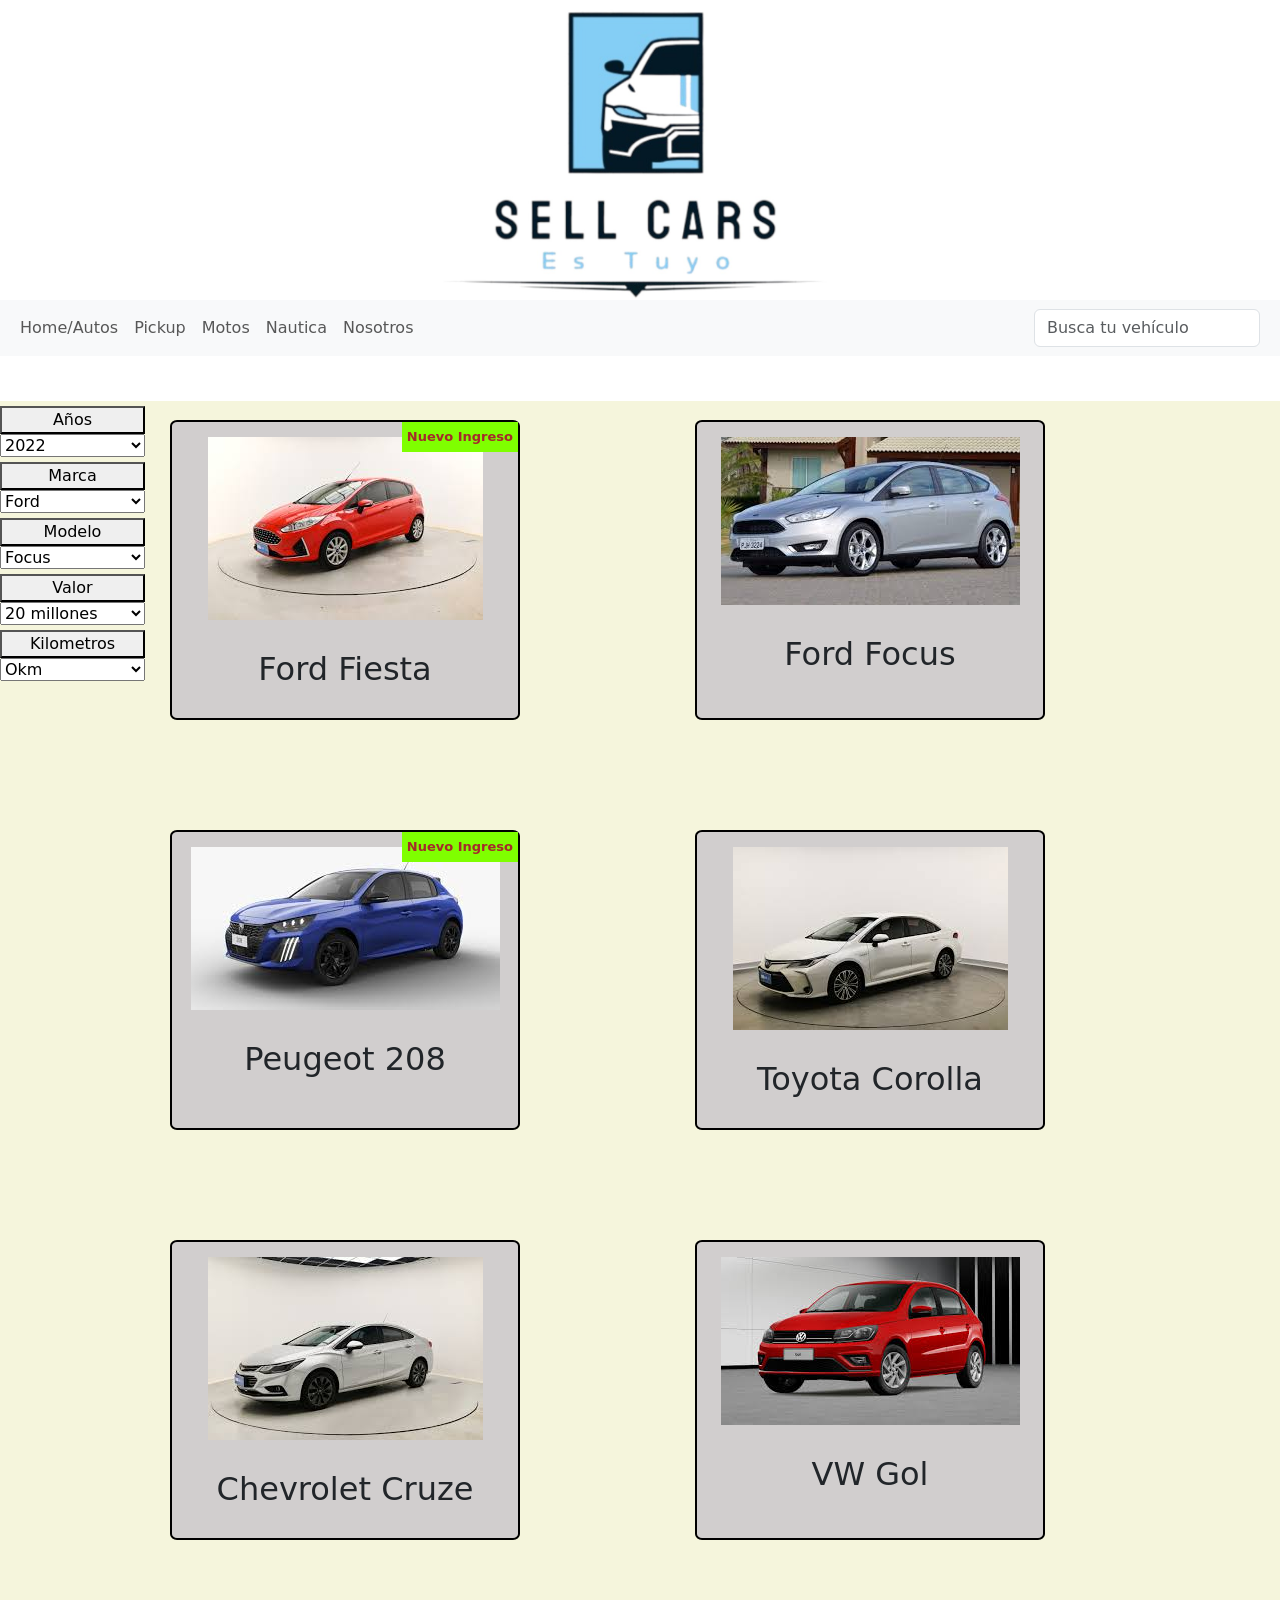
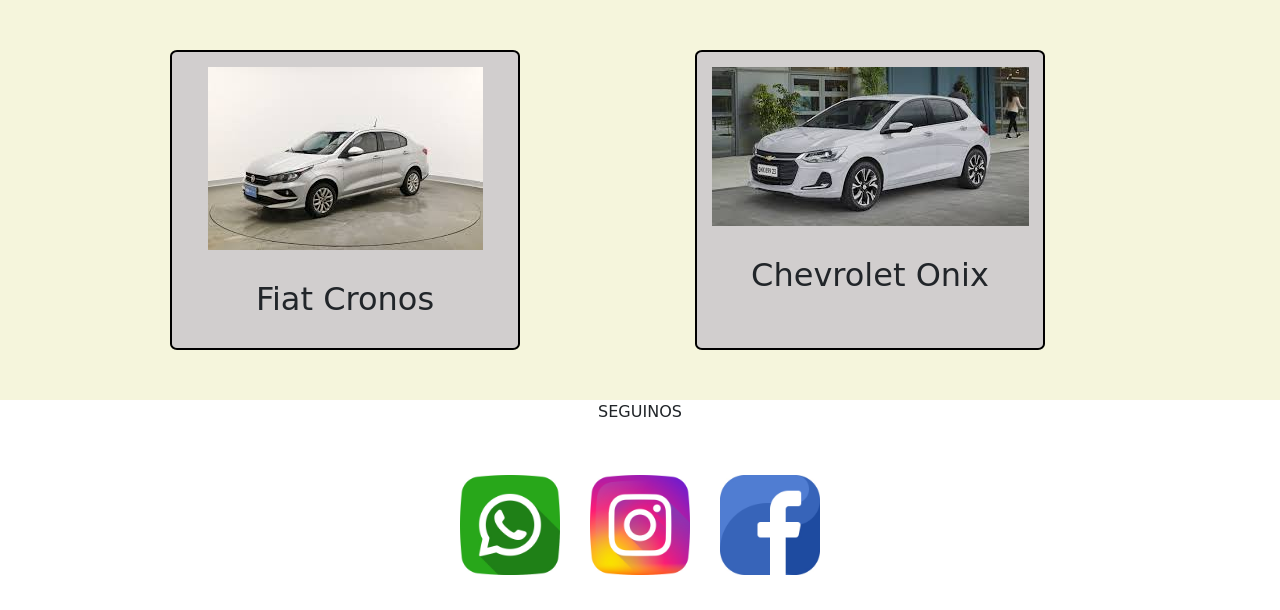
<file: index.html>
<!DOCTYPE html>
<html lang="en">
<head>
    <meta charset="UTF-8">
    <meta name="viewport" content="width=device-width, initial-scale=1.0">
    <link rel="stylesheet" href="./css/style.css">
    <link href="https://cdn.jsdelivr.net/npm/bootstrap@5.3.3/dist/css/bootstrap.min.css" rel="stylesheet" integrity="sha384-QWTKZyjpPEjISv5WaRU9OFeRpok6YctnYmDr5pNlyT2bRjXh0JMhjY6hW+ALEwIH" crossorigin="anonymous">
    <!-- Bootstrap CSS -->
<link href="https://cdn.jsdelivr.net/npm/bootstrap@5.3.2/dist/css/bootstrap.min.css" rel="stylesheet">

<!-- Bootstrap Bundle JS (incluye Popper) -->
<script src="https://cdn.jsdelivr.net/npm/bootstrap@5.3.2/dist/js/bootstrap.bundle.min.js"></script>
    <title>SELL CARS</title>
</head>
<body>
    <!-- parte superior de la pagina y Logo -->
    
    <header>
        <div class="header-content">
            <img class="logo" src="./img/Logo.jpg" alt="Logo de la compania">
            
        </div>

        
        
        <!-- Bootstraps header -->
        
        
        <nav class="navbar navbar-expand-lg bg-body-tertiary">
            <div class="container-fluid">
                <button class="navbar-toggler" type="button" data-bs-toggle="collapse" data-bs-target="#navbarNav"
                aria-controls="navbarNav" aria-expanded="false" aria-label="Toggle navigation">
                    <span class="navbar-toggler-icon"></span>
                </button>

                <div class="collapse navbar-collapse" id="navbarNav">
                    <ul class="navbar-nav me-auto mb-2 mb-lg-0">
                        <li class="nav-item">
                            <a class="nav-link" href="index.html">Home/Autos</a>
                        </li>
                        <li class="nav-item">
                            <a class="nav-link" href="./pages/pickup.html">Pickup</a>
                        </li>
                        <li class="nav-item">
                                <a class="nav-link" href="./pages/motos.html">Motos</a>
                        </li>
                        <li class="nav-item">
                            <a class="nav-link" href="./pages/nautica.html">Nautica</a>
                        </li>
                        <li class="nav-item">
                            <a class="nav-link" href="./pages/nosotros.html">Nosotros</a>
                        </li>
                    </ul>
                    <form class="d-flex" role="search">
                        <input class="form-control me-2" type="search" placeholder="Busca tu vehículo" aria-label="Search">
                    </form>
                </div>
            </div>
        </nav>


    </header>
    <!-- cuarpo de la pagina, elementos de busqueda e imagines -->
    <div class="main-father">
        <!-- Contiene los botones de filtros de busqueda -->
        <div>

            <main>
                
                <div class="filters-cars">
        
                    <nav class="filters">
                        <button class="filters-items">Años</button>
                        <select class="filters" name="Año" id="AÑo">
                            <option value="">2022</option>
                            <option value="">2023</option>
                            <option value="">2024</option>
                        </select>

                        <button class="filters-items">Marca</button><select class="fil" name="Año" id="AÑo">
                            <option value="">Ford</option>
                            <option value="">Peugeot</option>
                            <option value="">Toyota</option>
                        </select>

                        <button class="filters-items">Modelo</button>
                        <select class="fil" name="Año" id="AÑo">
                            <option value="">Focus</option>
                            <option value="">Fiesta</option>
                            <option value="">Corolla</option>
                        </select>

                        <button class="filters-items">Valor</button>
                        <select class="fil" name="Año" id="AÑo">
                            <option value="">20 millones</option>
                            <option value="">15 millones</option>
                            <option value="">12 millones</option>
                        </select>

                        <button class="filters-items">Kilometros</button>
                        <select class="filters" name="Año" id="AÑo">
                            <option value="">Okm</option>
                            <option value="">10.000 km</option>
                            <option value="">20.000 km</option>
                        </select>
                    </nav>
                </div>
        
                
            </main>
        </div>
    <!-- Contiene las imagenes de los vehiculos -->
        <div class="flex-container"">
            <div class="catalog">
                
                <div class="box ingreso"><img src="./img/fiesta.jpg" alt="Ford Fiesta">
                <p class="text-catalog">Ford Fiesta </p>
                <p class="position">Nuevo Ingreso</p>
                </div>

                <div class="box"><img src="./img/focus.jpg" alt="Ford Focus">
                <p class="text-catalog">Ford Focus</p>
                </div>
                
                <div class="box ingreso"><img src="./img/208.jpg" alt="Peugeot 208">
                <p class="text-catalog">Peugeot 208</p>
                <p class="position">Nuevo Ingreso</p>
                </div>
                
                <div class="box"><img src="./img/corolla.jpg" alt="Toyota corolla">
                <p class="text-catalog">Toyota Corolla</p>
                </div>
                
                <div class="box"><img src="./img/cruze.jpg" alt="Chevrolet cruze">
                <p class="text-catalog">Chevrolet Cruze</p>
                </div>
                
                <div class="box"><img src="./img/gol.jpg" alt="VW gol">
                <p class="text-catalog">VW Gol</p>
                </div>
                
                <div class="box"><img src="./img/cronos.jpg" alt="cronos">
                <p class="text-catalog">Fiat Cronos</p>
                </div>
                
                <div class="box"><img src="./img/onix.jpg" alt="Onix">
                <p class="text-catalog">Chevrolet Onix</p>
                </div>
            
            </div>
            
        </div>
    </div>
    
<!-- pie de de paginas, contacto via mail y redes sociales -->
    <footer>
        <div class="container-footer">
            <P class="text-footer">SEGUINOS</P>
        </div>
        <div class="container-footer">
            <a href="https://web.whatsapp.com/"><img class="img-footer" src="./img/wpp.jpg" alt="whatsapp"></a>
            <a href="https://www.instagram.com/"><img class="img-footer" src="./img/insta.jpg" alt=""></a>
            <a href="https://www.facebook.com/"><img class="img-footer"src="./img/face.jpg" alt="facebook"></a>
        </div>
    </footer>
</body>
</html>
</file>
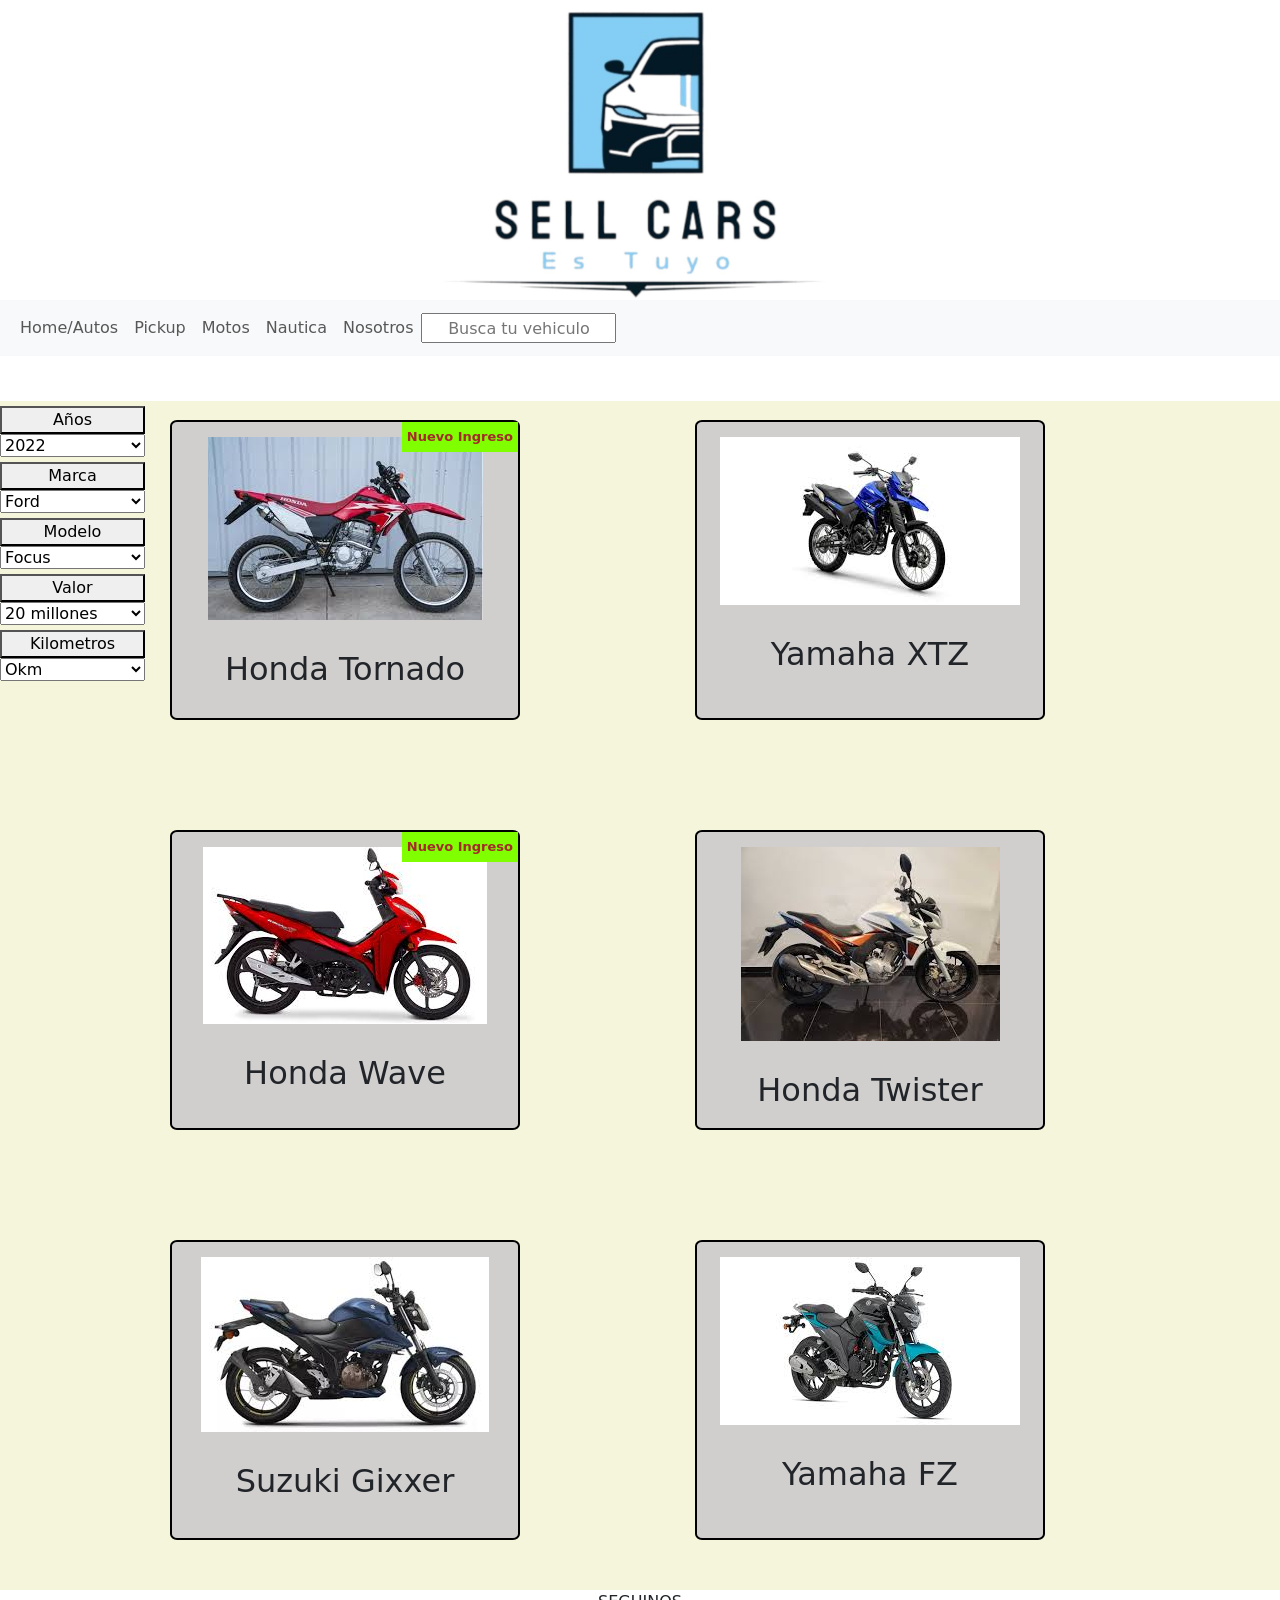
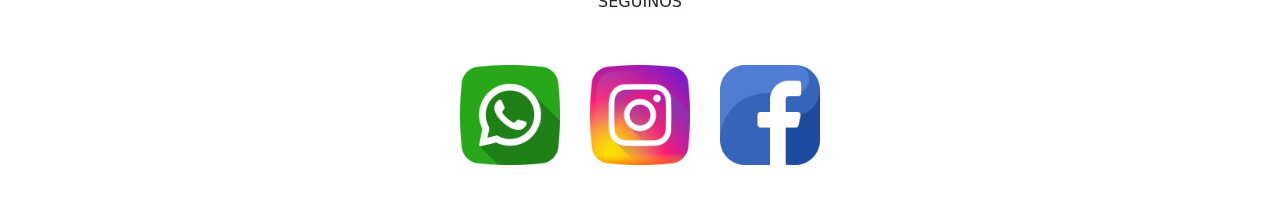
<file: pages/motos.html>
<!DOCTYPE html>
<html lang="en">
<head>
    <meta charset="UTF-8">
    <meta name="viewport" content="width=device-width, initial-scale=1.0">
    <link rel="stylesheet" href="../css/style.css">
    <link href="https://cdn.jsdelivr.net/npm/bootstrap@5.3.3/dist/css/bootstrap.min.css" rel="stylesheet" integrity="sha384-QWTKZyjpPEjISv5WaRU9OFeRpok6YctnYmDr5pNlyT2bRjXh0JMhjY6hW+ALEwIH" crossorigin="anonymous">
    <link href="https://cdn.jsdelivr.net/npm/bootstrap@5.3.2/dist/css/bootstrap.min.css" rel="stylesheet">

    <script src="https://cdn.jsdelivr.net/npm/bootstrap@5.3.2/dist/js/bootstrap.bundle.min.js"></script>
    <title>SELL CARS</title>
</head>
<body>
    <!-- parte superior de la pagina y Logo -->
    
    <header>
        <div class="header-content">
            <img class="logo" src="../img/Logo.jpg" alt="Logo de la compania">
        </div>

        
        
        <!-- Bootstraps header -->
        
        <nav class="navbar navbar-expand-lg bg-body-tertiary">
                <div class="container-fluid">
                    <button class="navbar-toggler" type="button" data-bs-toggle="collapse" data-bs-target="#navbarNav" aria-controls="navbarNav" aria-expanded="false" aria-label="Toggle navigation">
                        <span class="navbar-toggler-icon"></span>
                    </button>
                    <div class="collapse navbar-collapse" id="navbarNav">
                        <ul class="navbar-nav">
                            <li class="nav-item">
                    <li class="nav-item"><a class="nav-link" href="../index.html">Home/Autos</a></li>
                    <li class="nav-item"><a class="nav-link" href="pickup.html">Pickup</a></li>
                    <li class="nav-item"><a class="nav-link" href="motos.html">Motos</a></li>
                        <li class="nav-item"><a class="nav-link" href="nautica.html">Nautica</a></li>
                        <li class="nav-item"><a class="nav-link" href="nosotros.html">Nosotros</a></li>
                        <div>
                            <input class="input-sherch" type="text" placeholder="Busca tu vehiculo">
                        </div>
                    </ul>
                </div>
            </div>
        </nav>

    </header>
    <!-- cuarpo de la pagina, elementos de busqueda e imagines -->
    <div class="main-father">
        <!-- Contiene los botones de filtros de busqueda -->
        <div>

            <main>
                
                <div class="filters-cars">
        
                    <nav class="filters">
                        <button class="filters-items">Años</button>
                        <select class="filters" name="Año" id="AÑo">
                            <option value="">2022</option>
                            <option value="">2023</option>
                            <option value="">2024</option>
                        </select>

                        <button class="filters-items">Marca</button><select class="fil" name="Año" id="AÑo">
                            <option value="">Ford</option>
                            <option value="">Peugeot</option>
                            <option value="">Toyota</option>
                        </select>

                        <button class="filters-items">Modelo</button>
                        <select class="fil" name="Año" id="AÑo">
                            <option value="">Focus</option>
                            <option value="">Fiesta</option>
                            <option value="">Corolla</option>
                        </select>

                        <button class="filters-items">Valor</button>
                        <select class="fil" name="Año" id="AÑo">
                            <option value="">20 millones</option>
                            <option value="">15 millones</option>
                            <option value="">12 millones</option>
                        </select>

                        <button class="filters-items">Kilometros</button>
                        <select class="filters" name="Año" id="AÑo">
                            <option value="">Okm</option>
                            <option value="">10.000 km</option>
                            <option value="">20.000 km</option>
                        </select>
                    </nav>
                </div>
        
                
            </main>
        </div>
    <!-- Contiene las imagenes de los vehiculos -->
        <div class="flex-container"">
            <div class="catalog">
                
                <div class="box ingreso"><img src="../img/tornado.jpg" alt="Honda Tornado">
                <p class="text-catalog">Honda Tornado</p>
                <p class="position">Nuevo Ingreso</p>
                </div>

                <div class="box"><img src="../img/xtz.jpg" alt="Yamaha XTZ">
                <p class="text-catalog">Yamaha XTZ</p>
                </div>
                
                <div class="box ingreso"><img src="../img/weve.jpg" alt="Honda Wave">
                <p class="text-catalog">Honda Wave</p>
                <p class="position">Nuevo Ingreso</p>
                </div>
                
                <div class="box"><img src="../img/twister.jpg" alt="Honda Twister">
                <p class="text-catalog">Honda Twister</p>
                </div>
                
                <div class="box"><img src="../img/gixxer.jpg" alt="Suzuki Gixxer">
                <p class="text-catalog">Suzuki Gixxer</p>
                </div>
                
                <div class="box"><img src="../img/fz.jpg" alt="Yamaha FZ">
                <p class="text-catalog">Yamaha FZ</p>
                </div>
                
                
            
            </div>
            
        </div>
    </div>
    
<!-- pie de de paginas, contacto via mail y redes sociales -->
    <footer>
        <div class="container-footer">
            <P class="text-footer">SEGUINOS</P>
        </div>
        <div class="container-footer">
            <a href="https://web.whatsapp.com/"><img class="img-footer" src="../img/wpp.jpg" alt="whatsapp"></a>
            <a href="https://www.instagram.com/"><img class="img-footer" src="../img/insta.jpg" alt=""></a>
            <a href="https://www.facebook.com/"><img class="img-footer"src="../img/face.jpg" alt="facebook"></a>
        </div>
    </footer>
</body>
</html>
</file>
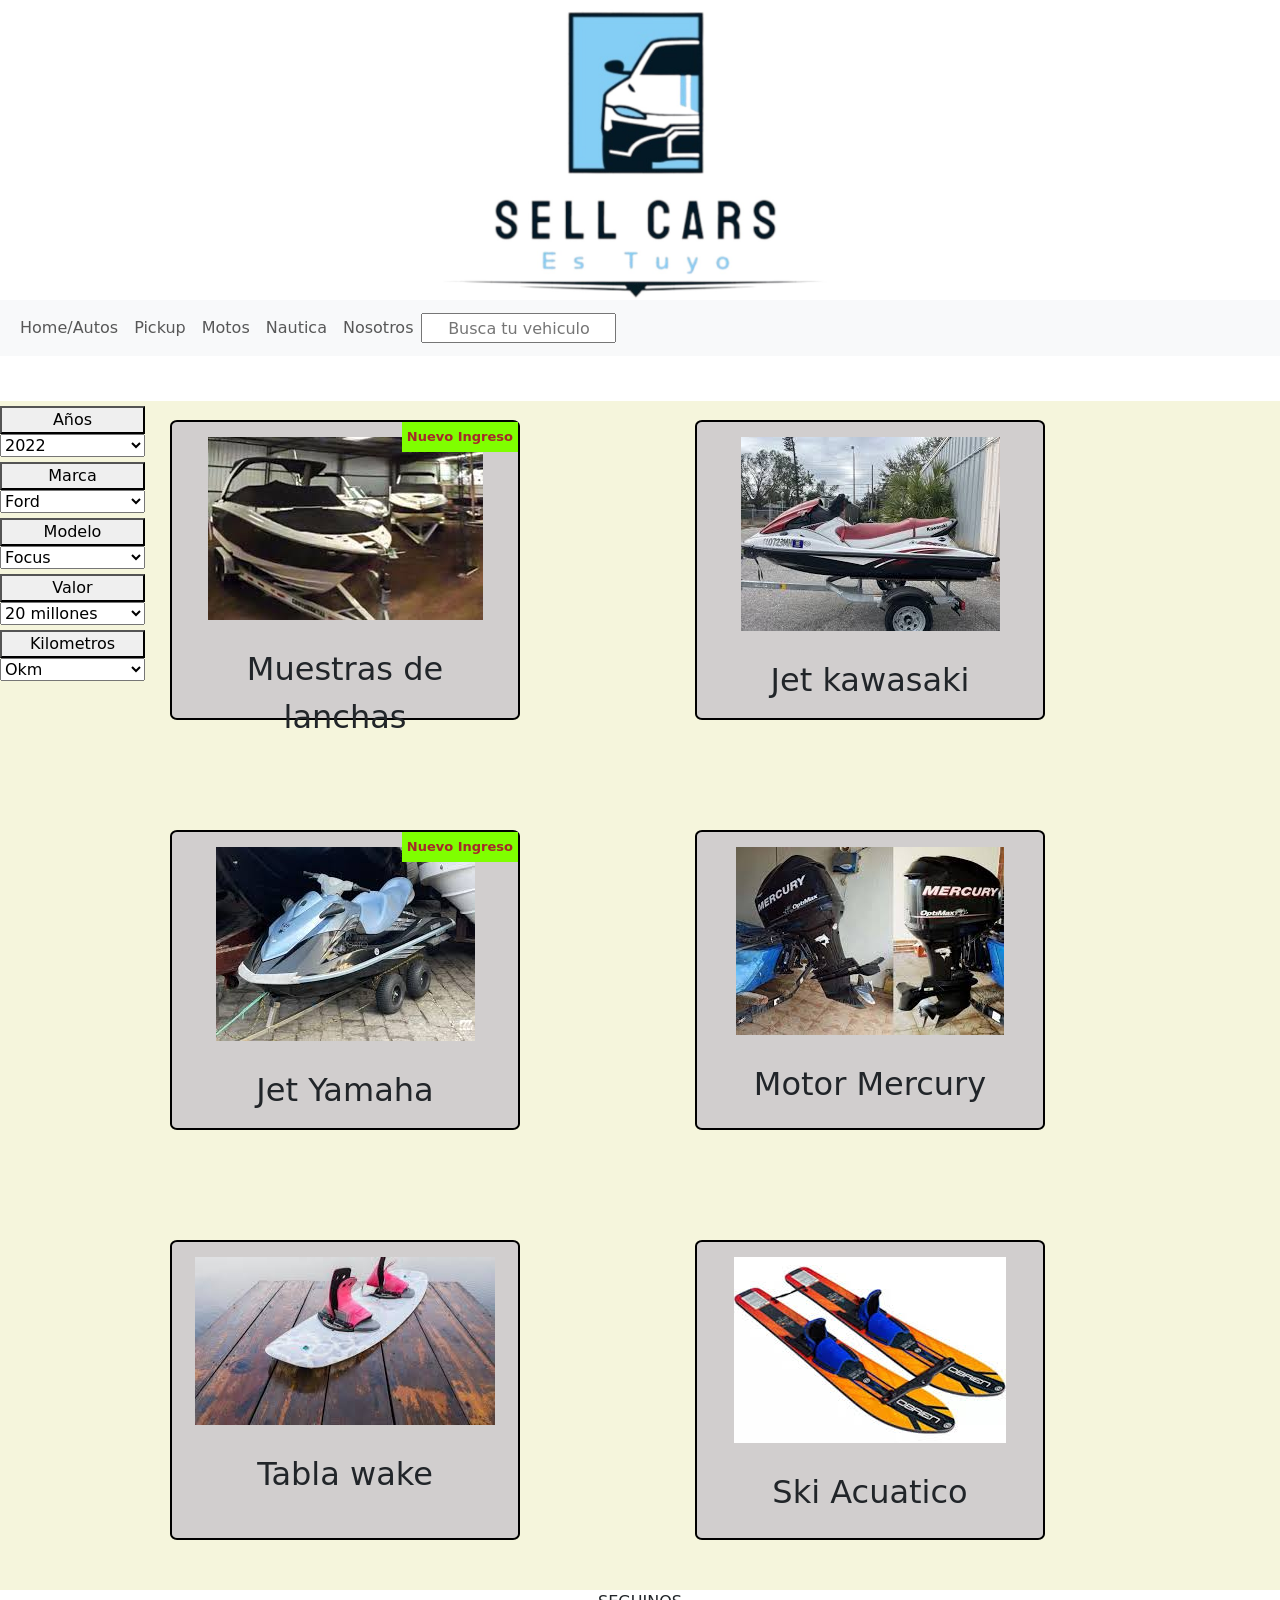
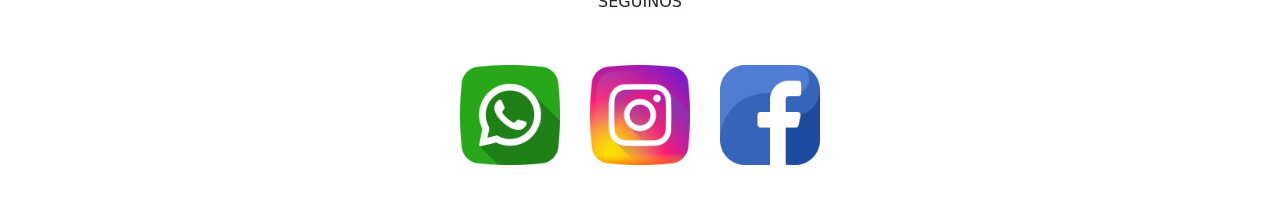
<file: pages/nautica.html>
<!DOCTYPE html>
<html lang="en">
<head>
    <meta charset="UTF-8">
    <meta name="viewport" content="width=device-width, initial-scale=1.0">
    <link rel="stylesheet" href="../css/style.css">
    <link href="https://cdn.jsdelivr.net/npm/bootstrap@5.3.3/dist/css/bootstrap.min.css" rel="stylesheet" integrity="sha384-QWTKZyjpPEjISv5WaRU9OFeRpok6YctnYmDr5pNlyT2bRjXh0JMhjY6hW+ALEwIH" crossorigin="anonymous">
    <link href="https://cdn.jsdelivr.net/npm/bootstrap@5.3.2/dist/css/bootstrap.min.css" rel="stylesheet">

    <script src="https://cdn.jsdelivr.net/npm/bootstrap@5.3.2/dist/js/bootstrap.bundle.min.js"></script>
    <title>SELL CARS</title>
</head>
<body>
    <!-- parte superior de la pagina y Logo -->
    
    <header>
        <div class="header-content">
            <img class="logo" src="../img/Logo.jpg" alt="Logo de la compania">
        </div>

        
        
        <!-- Bootstraps header -->
        
        <nav class="navbar navbar-expand-lg bg-body-tertiary">
            <div class="container-fluid">
                <button class="navbar-toggler" type="button" data-bs-toggle="collapse" data-bs-target="#navbarNav" aria-controls="navbarNav" aria-expanded="false" aria-label="Toggle navigation">
                    <span class="navbar-toggler-icon"></span>
                </button>
                <div class="collapse navbar-collapse" id="navbarNav">
                    <ul class="navbar-nav">
                        <li class="nav-item">
                <li class="nav-item"><a class="nav-link" href="../index.html">Home/Autos</a></li>
                <li class="nav-item"><a class="nav-link" href="pickup.html">Pickup</a></li>
                <li class="nav-item"><a class="nav-link" href="motos.html">Motos</a></li>
                    <li class="nav-item"><a class="nav-link" href="nautica.html">Nautica</a></li>
                    <li class="nav-item"><a class="nav-link" href="nosotros.html">Nosotros</a></li>
                    <div>
                        <input class="input-sherch" type="text" placeholder="Busca tu vehiculo">
                    </div>
                </ul>
            </div>
        </div>
    </nav>

    </header>
    <!-- cuarpo de la pagina, elementos de busqueda e imagines -->
    <div class="main-father">
        <!-- Contiene los botones de filtros de busqueda -->
        <div>

            <main>
                
                <div class="filters-cars">
        
                    <nav class="filters">
                        <button class="filters-items">Años</button>
                        <select class="filters" name="Año" id="AÑo">
                            <option value="">2022</option>
                            <option value="">2023</option>
                            <option value="">2024</option>
                        </select>

                        <button class="filters-items">Marca</button><select class="fil" name="Año" id="AÑo">
                            <option value="">Ford</option>
                            <option value="">Peugeot</option>
                            <option value="">Toyota</option>
                        </select>

                        <button class="filters-items">Modelo</button>
                        <select class="fil" name="Año" id="AÑo">
                            <option value="">Focus</option>
                            <option value="">Fiesta</option>
                            <option value="">Corolla</option>
                        </select>

                        <button class="filters-items">Valor</button>
                        <select class="fil" name="Año" id="AÑo">
                            <option value="">20 millones</option>
                            <option value="">15 millones</option>
                            <option value="">12 millones</option>
                        </select>

                        <button class="filters-items">Kilometros</button>
                        <select class="filters" name="Año" id="AÑo">
                            <option value="">Okm</option>
                            <option value="">10.000 km</option>
                            <option value="">20.000 km</option>
                        </select>
                    </nav>
                </div>
        
                
            </main>
        </div>
    <!-- Contiene las imagenes de los vehiculos -->
        <div class="flex-container"">
            <div class="catalog">
                
                <div class="box ingreso"><img src="../img/concecionariomas.jpg" alt="muestras de lanchas">
                <p class="text-catalog">Muestras de lanchas</p>
                <p class="position">Nuevo Ingreso</p>
                </div>

                <div class="box"><img src="../img/jetkawa.jpg" alt="jet kawasaki">
                <p class="text-catalog">Jet kawasaki</p>
                </div>
                
                <div class="box ingreso"><img src="../img/jetyama.jpg" alt="jet Yamaha">
                <p class="text-catalog">Jet Yamaha</p>
                <p class="position">Nuevo Ingreso</p>
                </div>
                
                <div class="box"><img src="../img/mercury.jpg" alt="Motor Mercury">
                <p class="text-catalog">Motor Mercury</p>
                </div>
                
                <div class="box"><img src="../img/wakeboard.jpg" alt="tabla wake">
                <p class="text-catalog">Tabla wake</p>
                </div>
                
                <div class="box"><img src="../img/ski.jpg" alt="Ski Acuatico">
                <p class="text-catalog">Ski Acuatico</p>
                </div>
                
                
            
            </div>
            
        </div>
    </div>
    
<!-- pie de de paginas, contacto via mail y redes sociales -->
    <footer>
        <div class="container-footer">
            <P class="text-footer">SEGUINOS</P>
        </div>
        <div class="container-footer">
            <a href="https://web.whatsapp.com/"><img class="img-footer" src="../img/wpp.jpg" alt="whatsapp"></a>
            <a href="https://www.instagram.com/"><img class="img-footer" src="../img/insta.jpg" alt=""></a>
            <a href="https://www.facebook.com/"><img class="img-footer"src="../img/face.jpg" alt="facebook"></a>
        </div>
    </footer>
</body>
</html>
</file>
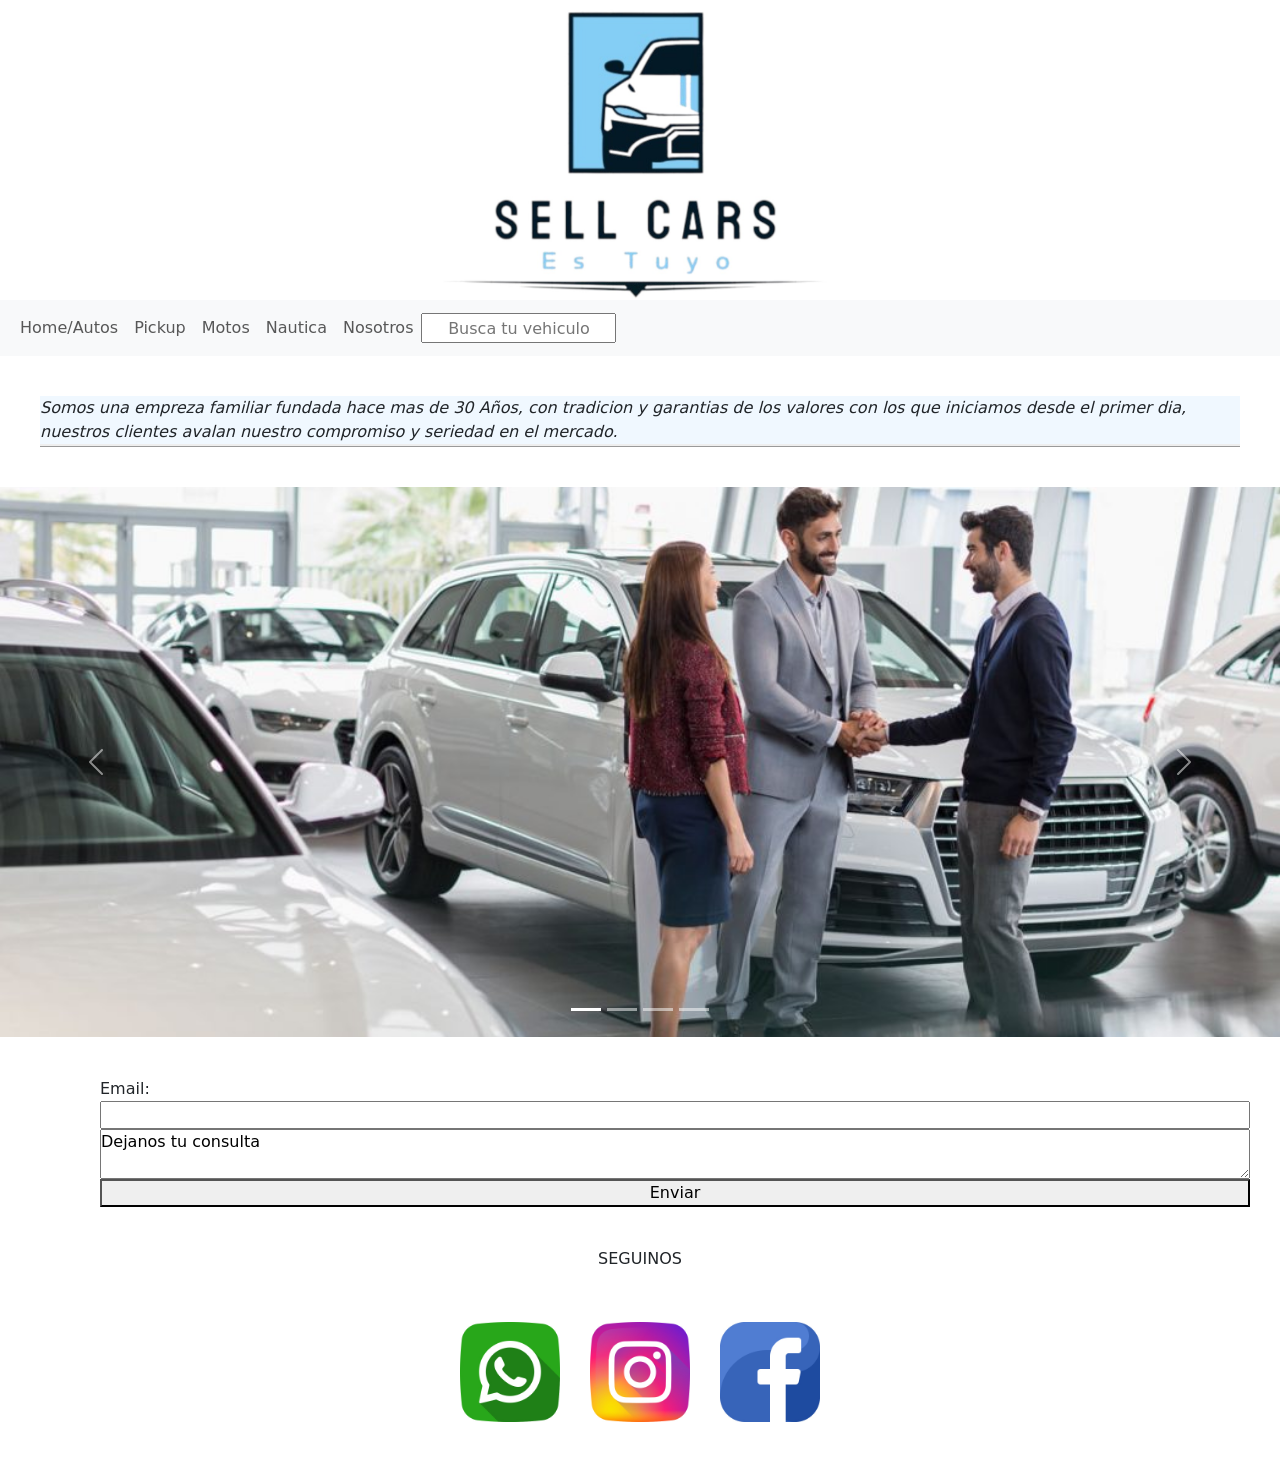
<file: pages/nosotros.html>
<!DOCTYPE html>
<html lang="en">
<head>
    <meta charset="UTF-8">
    <meta name="viewport" content="width=device-width, initial-scale=1.0">
    <link rel="stylesheet" href="../css/style.css">
    <link href="https://cdn.jsdelivr.net/npm/bootstrap@5.3.3/dist/css/bootstrap.min.css" rel="stylesheet" integrity="sha384-QWTKZyjpPEjISv5WaRU9OFeRpok6YctnYmDr5pNlyT2bRjXh0JMhjY6hW+ALEwIH" crossorigin="anonymous">
    <link href="https://cdn.jsdelivr.net/npm/bootstrap@5.3.2/dist/css/bootstrap.min.css" rel="stylesheet">

    <script src="https://cdn.jsdelivr.net/npm/bootstrap@5.3.2/dist/js/bootstrap.bundle.min.js"></script>
    <link href="https://cdn.jsdelivr.net/npm/bootstrap@5.3.2/dist/css/bootstrap.min.css" rel="stylesheet">
    <script src="https://cdn.jsdelivr.net/npm/bootstrap@5.3.2/dist/js/bootstrap.bundle.min.js"></script>
    <title>SELL CARS</title>
</head>
<body>
    <!-- parte superior de la pagina y Logo -->
    
    <header>
        <div class="header-content">
            <img class="logo" src="../img/Logo.jpg" alt="Logo de la compania">
        </div>

        
        
        <!-- Bootstraps header -->
        
        <nav class="navbar navbar-expand-lg bg-body-tertiary">
            <div class="container-fluid">
                <button class="navbar-toggler" type="button" data-bs-toggle="collapse" data-bs-target="#navbarNav" aria-controls="navbarNav" aria-expanded="false" aria-label="Toggle navigation">
                    <span class="navbar-toggler-icon"></span>
                </button>
                <div class="collapse navbar-collapse" id="navbarNav">
                    <ul class="navbar-nav">
                        <li class="nav-item">
                <li class="nav-item"><a class="nav-link" href="../index.html">Home/Autos</a></li>
                <li class="nav-item"><a class="nav-link" href="pickup.html">Pickup</a></li>
                <li class="nav-item"><a class="nav-link" href="motos.html">Motos</a></li>
                    <li class="nav-item"><a class="nav-link" href="nautica.html">Nautica</a></li>
                    <li class="nav-item"><a class="nav-link" href="nosotros.html">Nosotros</a></li>
                    <div>
                        <input class="input-sherch" type="text" placeholder="Busca tu vehiculo">
                    </div>
                </ul>
            </div>
        </div>
    </nav>

    </header>

    <!-- cuarpo de la pagina, elementos de busqueda e imagines -->
    <main>
        
        <div>
            <p class="text-us">Somos una empreza familiar fundada hace mas de 30 Años, con tradicion y garantias de los valores con los que iniciamos desde el primer dia, nuestros clientes avalan nuestro compromiso y seriedad en el mercado.</p>
        </div>
        <!-- Aclaracion el Carrucel, requiere de JS para su funcionamiento -->

        <!-- Carrusel Bootstrap 5 -->
<div id="carouselExampleIndicators" class="carousel slide" data-bs-ride="carousel">
    <div class="carousel-indicators">
        <button type="button" data-bs-target="#carouselExampleIndicators" data-bs-slide-to="0" class="active"
        aria-current="true" aria-label="Slide 1"></button>
        <button type="button" data-bs-target="#carouselExampleIndicators" data-bs-slide-to="1"
        aria-label="Slide 2"></button>
        <button type="button" data-bs-target="#carouselExampleIndicators" data-bs-slide-to="2"
        aria-label="Slide 3"></button>
        <button type="button" data-bs-target="#carouselExampleIndicators" data-bs-slide-to="3"
        aria-label="Slide 4"></button>
    </div>
    <div class="carousel-inner">
        <div class="carousel-item active">
        <div class="d-flex align-items-center justify-content-center bg-dark" style="height: 550px;">
            <img src="../img/fachada1.png" class="d-block w-100 h-100" alt="Fachada concesionario"
            style="object-fit: cover;">
        </div>
        </div>
        <div class="carousel-item">
        <div class="d-flex align-items-center justify-content-center bg-dark" style="height: 550px;">
            <img src="../img/concesionarioautos.jpg" class="d-block w-100 h-100" alt="Muestra de autos"
            style="object-fit: cover;">
        </div>
        </div>
        <div class="carousel-item">
        <div class="d-flex align-items-center justify-content-center bg-dark" style="height: 550px;">
            <img src="../img/concecionariomotos.jpg" class="d-block w-100 h-100" alt="Muestra de motos"
            style="object-fit: cover;">
        </div>
        </div>
        <div class="carousel-item active">
            <div class="d-flex align-items-center justify-content-center bg-dark" style="height: 550px;">
                <img src="../img/clientes.jpg" class="d-block w-100 h-100" alt="Fachada concesionario"
                style="object-fit: cover;">
            </div>
            </div>
    </div>
    <button class="carousel-control-prev" type="button" data-bs-target="#carouselExampleIndicators"
        data-bs-slide="prev">
        <span class="carousel-control-prev-icon" aria-hidden="true"></span>
        <span class="visually-hidden">Anterior</span>
    </button>
    <button class="carousel-control-next" type="button" data-bs-target="#carouselExampleIndicators"
        data-bs-slide="next">
        <span class="carousel-control-next-icon" aria-hidden="true"></span>
        <span class="visually-hidden">Siguiente</span>
    </button>
</div>
    

    </main>
        <nav class="text-area">
            <label for="nombre">Email:</label>
            <input type="text" name="nombre"id="nombre">
            <textarea name="mensaje" id="mensaje">Dejanos tu consulta</textarea>
            <button>Enviar</button>
        </nav>
        
<!-- pie de de paginas, contacto via mail y redes sociales -->
<footer>
    <div class="container-footer">
        <P class="text-footer">SEGUINOS</P>
    </div>
    <div class="container-footer">
        <a href="https://web.whatsapp.com/"><img class="img-footer" src="../img/wpp.jpg" alt="whatsapp"></a>
        <a href="https://www.instagram.com/"><img class="img-footer" src="../img/insta.jpg" alt=""></a>
        <a href="https://www.facebook.com/"><img class="img-footer"src="../img/face.jpg" alt="facebook"></a>
    </div>
</footer>
</body>
</html>
</file>
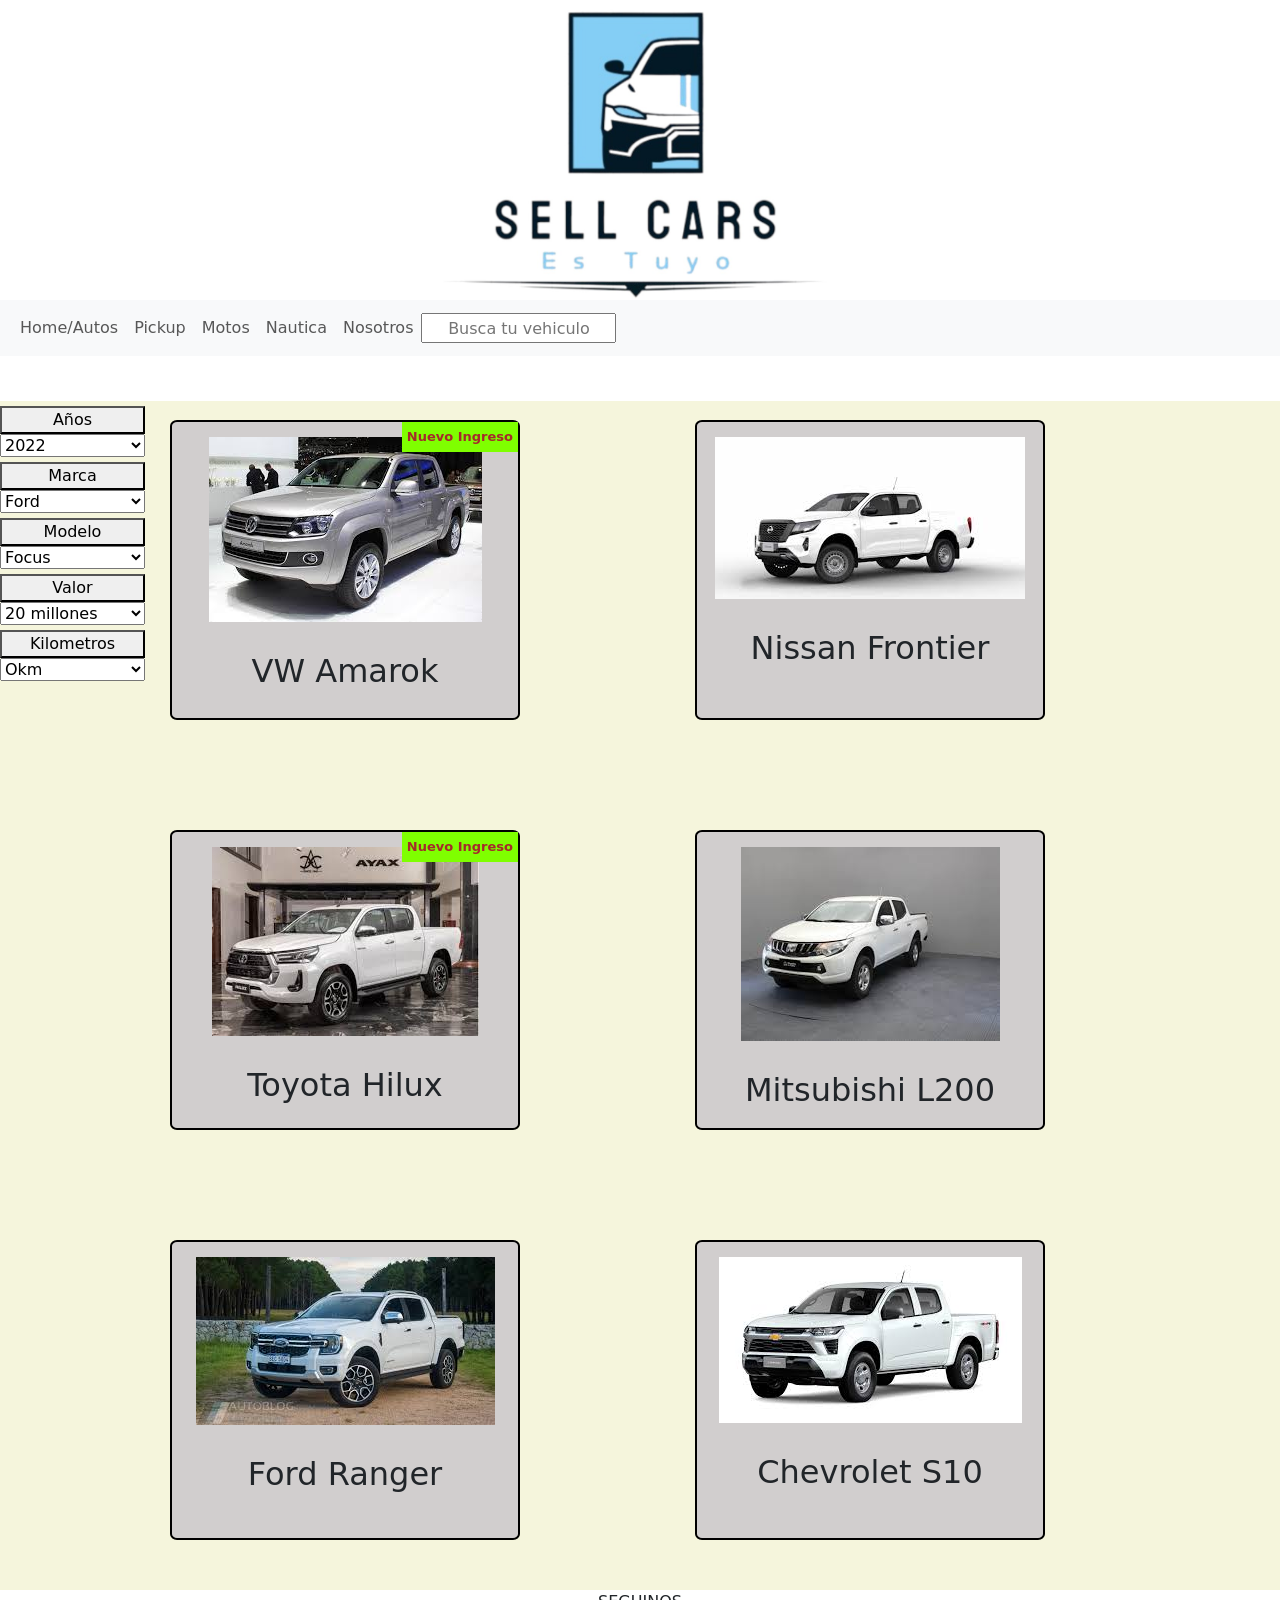
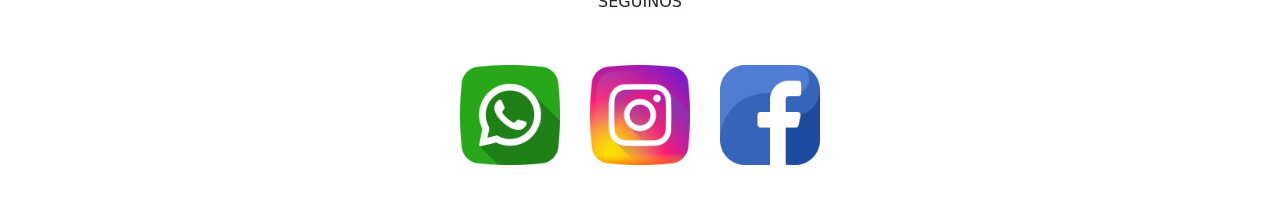
<file: pages/pickup.html>
<!DOCTYPE html>
<html lang="en">
<head>
    <meta charset="UTF-8">
    <meta name="viewport" content="width=device-width, initial-scale=1.0">
    <link rel="stylesheet" href="../css/style.css">
    <link href="https://cdn.jsdelivr.net/npm/bootstrap@5.3.3/dist/css/bootstrap.min.css" rel="stylesheet" integrity="sha384-QWTKZyjpPEjISv5WaRU9OFeRpok6YctnYmDr5pNlyT2bRjXh0JMhjY6hW+ALEwIH" crossorigin="anonymous">
    <link href="https://cdn.jsdelivr.net/npm/bootstrap@5.3.2/dist/css/bootstrap.min.css" rel="stylesheet">

    <script src="https://cdn.jsdelivr.net/npm/bootstrap@5.3.2/dist/js/bootstrap.bundle.min.js"></script>
    <title>SELL CARS</title>
</head>
<body>
    <!-- parte superior de la pagina y Logo -->
    
    <header>
        <div class="header-content">
            <img class="logo" src="../img/Logo.jpg" alt="Logo de la compania">
        </div>

        
        
        <!-- Bootstraps header -->
        
        <nav class="navbar navbar-expand-lg bg-body-tertiary">
            <div class="container-fluid">
                <button class="navbar-toggler" type="button" data-bs-toggle="collapse" data-bs-target="#navbarNav" aria-controls="navbarNav" aria-expanded="false" aria-label="Toggle navigation">
                    <span class="navbar-toggler-icon"></span>
                </button>
                <div class="collapse navbar-collapse" id="navbarNav">
                    <ul class="navbar-nav">
                        <li class="nav-item">
                <li class="nav-item"><a class="nav-link" href="../index.html">Home/Autos</a></li>
                <li class="nav-item"><a class="nav-link" href="pickup.html">Pickup</a></li>
                <li class="nav-item"><a class="nav-link" href="motos.html">Motos</a></li>
                    <li class="nav-item"><a class="nav-link" href="nautica.html">Nautica</a></li>
                    <li class="nav-item"><a class="nav-link" href="nosotros.html">Nosotros</a></li>
                    <div>
                        <input class="input-sherch" type="text" placeholder="Busca tu vehiculo">
                    </div>
                </ul>
            </div>
        </div>
    </nav>

    </header>
    <!-- cuarpo de la pagina, elementos de busqueda e imagines -->
    <div class="main-father">
        <!-- Contiene los botones de filtros de busqueda -->
        <div>

            <main>
                
                <div class="filters-cars">
        
                    <nav class="filters">
                        <button class="filters-items">Años</button>
                        <select class="filters" name="Año" id="AÑo">
                            <option value="">2022</option>
                            <option value="">2023</option>
                            <option value="">2024</option>
                        </select>

                        <button class="filters-items">Marca</button><select class="fil" name="Año" id="AÑo">
                            <option value="">Ford</option>
                            <option value="">Peugeot</option>
                            <option value="">Toyota</option>
                        </select>

                        <button class="filters-items">Modelo</button>
                        <select class="fil" name="Año" id="AÑo">
                            <option value="">Focus</option>
                            <option value="">Fiesta</option>
                            <option value="">Corolla</option>
                        </select>

                        <button class="filters-items">Valor</button>
                        <select class="fil" name="Año" id="AÑo">
                            <option value="">20 millones</option>
                            <option value="">15 millones</option>
                            <option value="">12 millones</option>
                        </select>

                        <button class="filters-items">Kilometros</button>
                        <select class="filters" name="Año" id="AÑo">
                            <option value="">Okm</option>
                            <option value="">10.000 km</option>
                            <option value="">20.000 km</option>
                        </select>
                    </nav>
                </div>
        
                
            </main>
        </div>
    <!-- Contiene las imagenes de los vehiculos -->
        <div class="flex-container"">
            <div class="catalog">
                
                <div class="box ingreso"><img src="../img/amarok.jpg" alt="VW amarok">
                <p class="text-catalog">VW Amarok </p>
                <p class="position">Nuevo Ingreso</p>
                </div>

                <div class="box"><img src="../img/frontier.jpg" alt="Nissan frontier">
                <p class="text-catalog">Nissan Frontier</p>
                </div>
                
                <div class="box ingreso"><img src="../img/hilux.jpg" alt="Toyota Hilux">
                <p class="text-catalog">Toyota Hilux</p>
                <p class="position">Nuevo Ingreso</p>
                </div>
                
                <div class="box"><img src="../img/L200.jpg" alt="Mitsubishi L200">
                <p class="text-catalog">Mitsubishi L200</p>
                </div>
                
                <div class="box"><img src="../img/ranger.jpg" alt="Ford Ranger">
                <p class="text-catalog">Ford Ranger</p>
                </div>
                
                <div class="box"><img src="../img/s10.jpg" alt="Chevrolet S10">
                <p class="text-catalog">Chevrolet S10</p>
                </div>
                
                
            
            </div>
            
        </div>
    </div>
    
<!-- pie de de paginas, contacto via mail y redes sociales -->
    <footer>
        <div class="container-footer">
            <P class="text-footer">SEGUINOS</P>
        </div>
        <div class="container-footer">
            <a href="https://web.whatsapp.com/"><img class="img-footer" src="../img/wpp.jpg" alt="whatsapp"></a>
            <a href="https://www.instagram.com/"><img class="img-footer" src="../img/insta.jpg" alt=""></a>
            <a href="https://www.facebook.com/"><img class="img-footer"src="../img/face.jpg" alt="facebook"></a>
        </div>
    </footer>
</body>
</html>
</file>
<file: css/style.css>
/*-------------------Reset CSS---------------------------*/
* {
  margin: 0;
  padding: 0;
  box-sizing: border-box;
}

/*------------------Estilos de Header--------------------------------------*/
header {
  background-color: white;
  /*------------------------Estilo en Logo ----------------------------*/
}
header .header-content {
  display: flex;
  align-items: center;
  justify-content: center;
}
header .logo {
  width: 400px;
  height: 300px;
}

.main-father {
  background-color: beige;
}

.flex-container {
  margin-left: 120px;
  margin-right: 120px;
  margin-top: -76px;
  text-align: center;
  font-size: var(--bs-nav-link-font-size);
  font-weight: var(--bs-nav-link-font-weight);
}

/*---------------------------estilos footers--------------------------------------*/
.container-footer {
  display: flex;
  align-items: center;
  justify-content: center;
  margin-bottom: 35px;
}
.container-footer .img-footer {
  width: 100px;
  height: 100px;
  margin: 0 15px;
}

/*---------------------------Catalogos de vehiculos---------------------*/
.contenedor {
  display: flex;
  justify-content: space-between;
  padding: 20px;
}
@media (max-width: 768px) {
  .contenedor {
    flex-direction: column;
    gap: 15px;
  }
}

.catalog {
  display: grid;
  grid-template-columns: repeat(auto-fill, minmax(350px, 1fr));
  gap: 10px;
  margin-top: 20px;
}
@media (max-width: 768px) {
  .catalog {
    grid-template-columns: 1fr;
  }
}
@media (min-width: 769px) and (max-width: 1024px) {
  .catalog {
    grid-template-columns: repeat(2, 1fr);
  }
}
@media (min-width: 1025px) {
  .catalog {
    grid-template-columns: repeat(auto-fill, minmax(350px, 1fr));
  }
}

.text-catalog {
  font-size: x-large;
  margin-top: 25px;
}
@media (max-width: 768px) {
  .text-catalog {
    font-size: large;
    text-align: center;
  }
}
@media (min-width: 769px) and (max-width: 1024px) {
  .text-catalog {
    font-size: x-large;
  }
}
@media (min-width: 1025px) {
  .text-catalog {
    font-size: xx-large;
  }
}

/* ----------------------------------------Contiene imagenes de Vehiculos----------------------------------------*/
.box {
  text-align: center;
  background-color: #d1cece;
  height: 300px;
  width: 350px;
  border: 2px solid black;
  border-radius: 2%;
  margin: 50px;
  padding: 15px;
}

.ingreso {
  position: relative;
}
.ingreso .position {
  position: absolute;
  top: 0;
  right: 0;
  background-color: chartreuse;
  color: brown;
  font-size: small;
  font-weight: bold;
  padding: 5px;
}

.input-sherch {
  width: 195px;
  height: 30px;
  margin-top: 5px;
  text-align: center;
}

.filters {
  display: flex;
  flex-direction: column;
  width: 145px;
}

.filters-items {
  margin-top: 5px;
  width: 145px;
}

.filters-cars {
  width: 180px;
  height: 25px;
  margin-top: 45px;
  display: flex;
}

/* --------------- Pages Nosotros -------------------*/
.flex-container-us {
  display: grid;
  grid-template-columns: 1fr 1fr 1fr;
  row-gap: 15px;
  padding: 1ch;
  background-color: antiquewhite;
  align-content: center;
}

.text-us {
  border-bottom: ridge;
  margin: 40px;
  background: aliceblue;
  font-style: italic;
}

.text-area {
  display: flex;
  flex-direction: column;
  justify-content: center;
  margin-left: 100PX;
  margin-right: 30px;
  margin-top: 40px;
  margin-bottom: 40px;
}

/*# sourceMappingURL=style.css.map */
</file>
